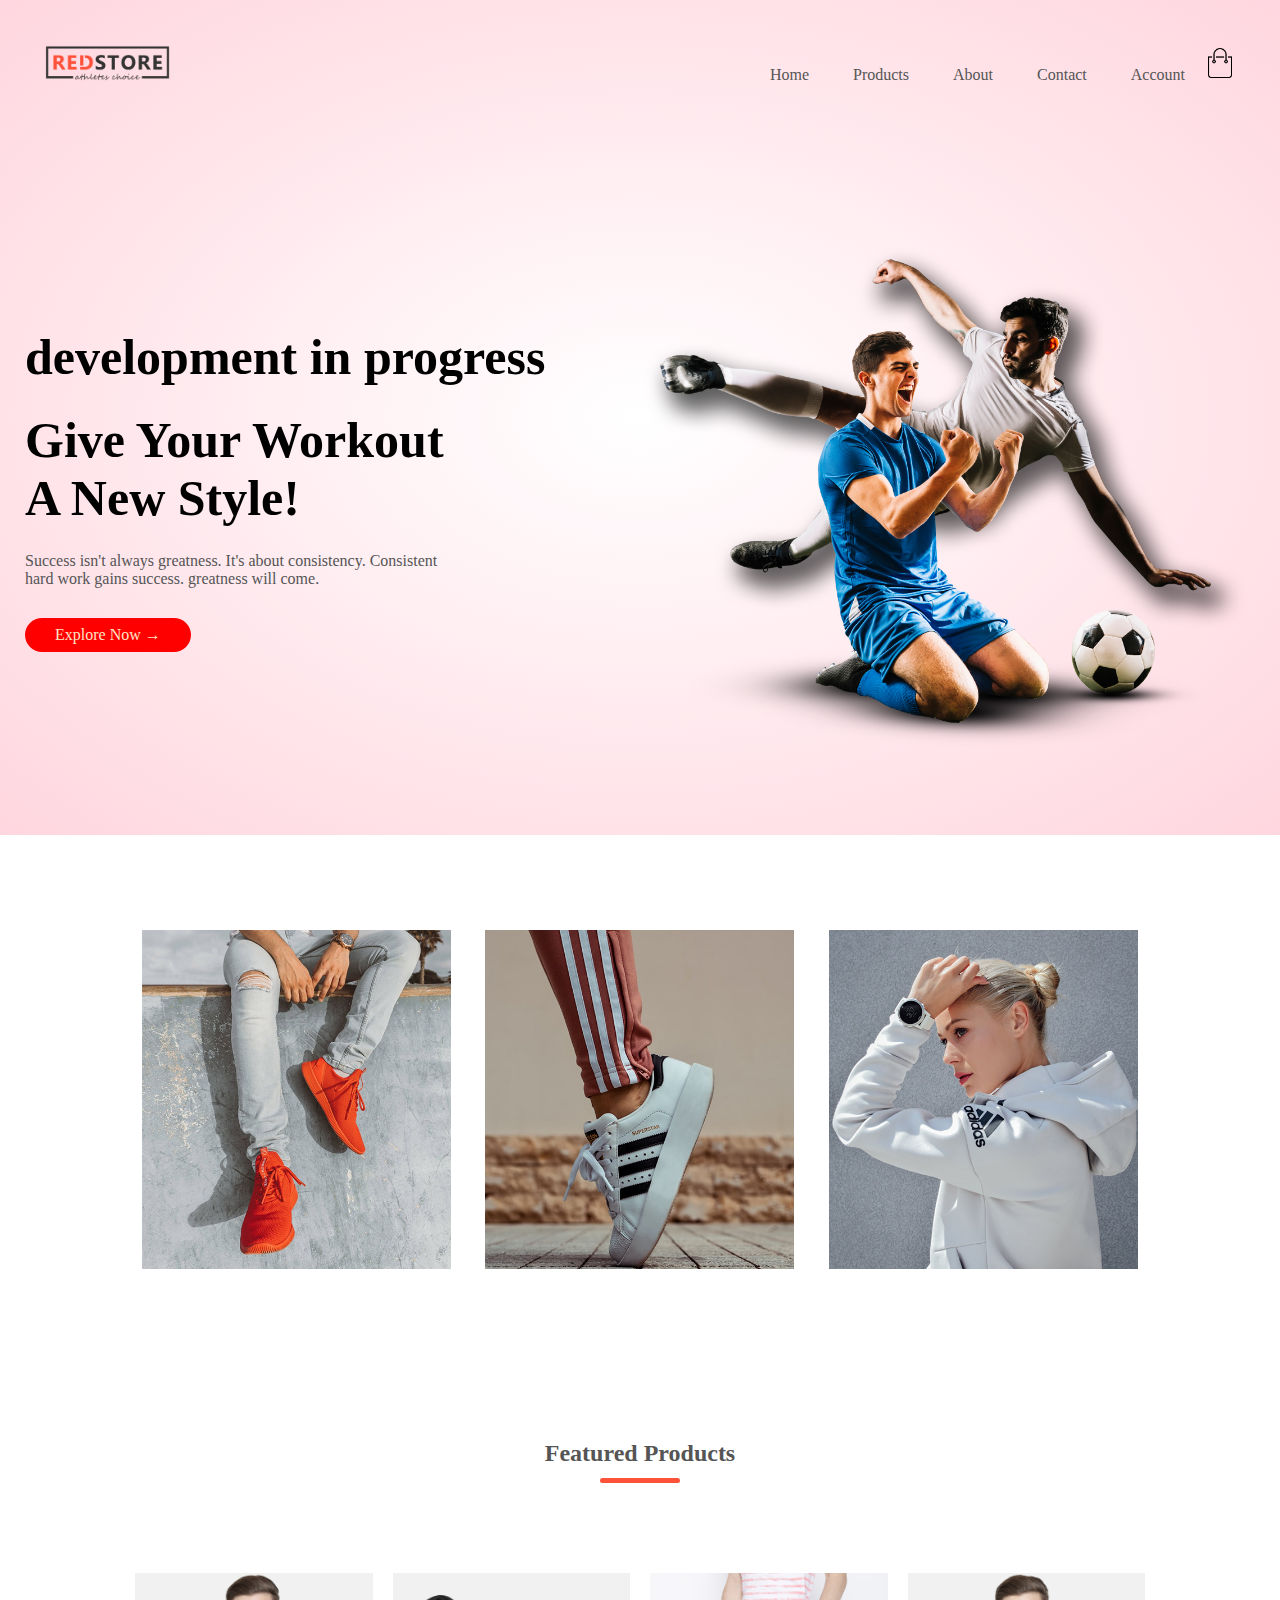
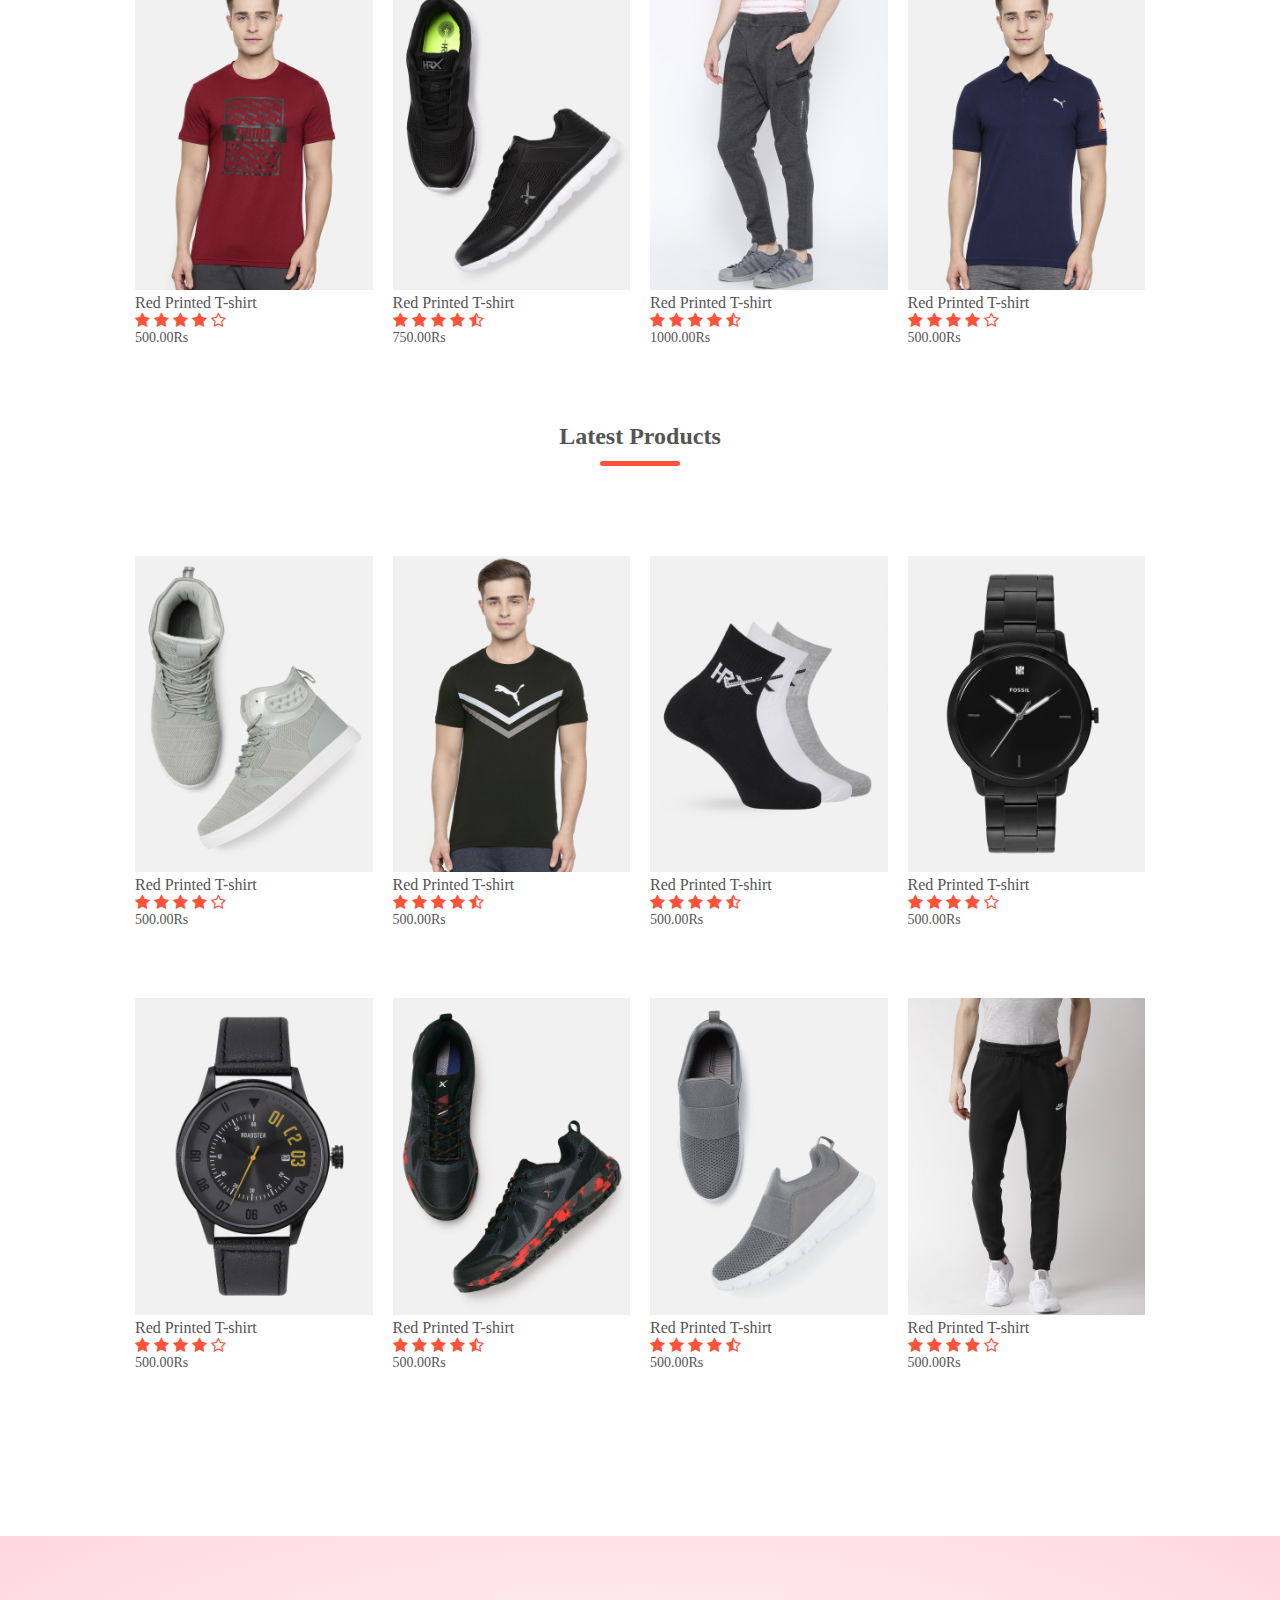
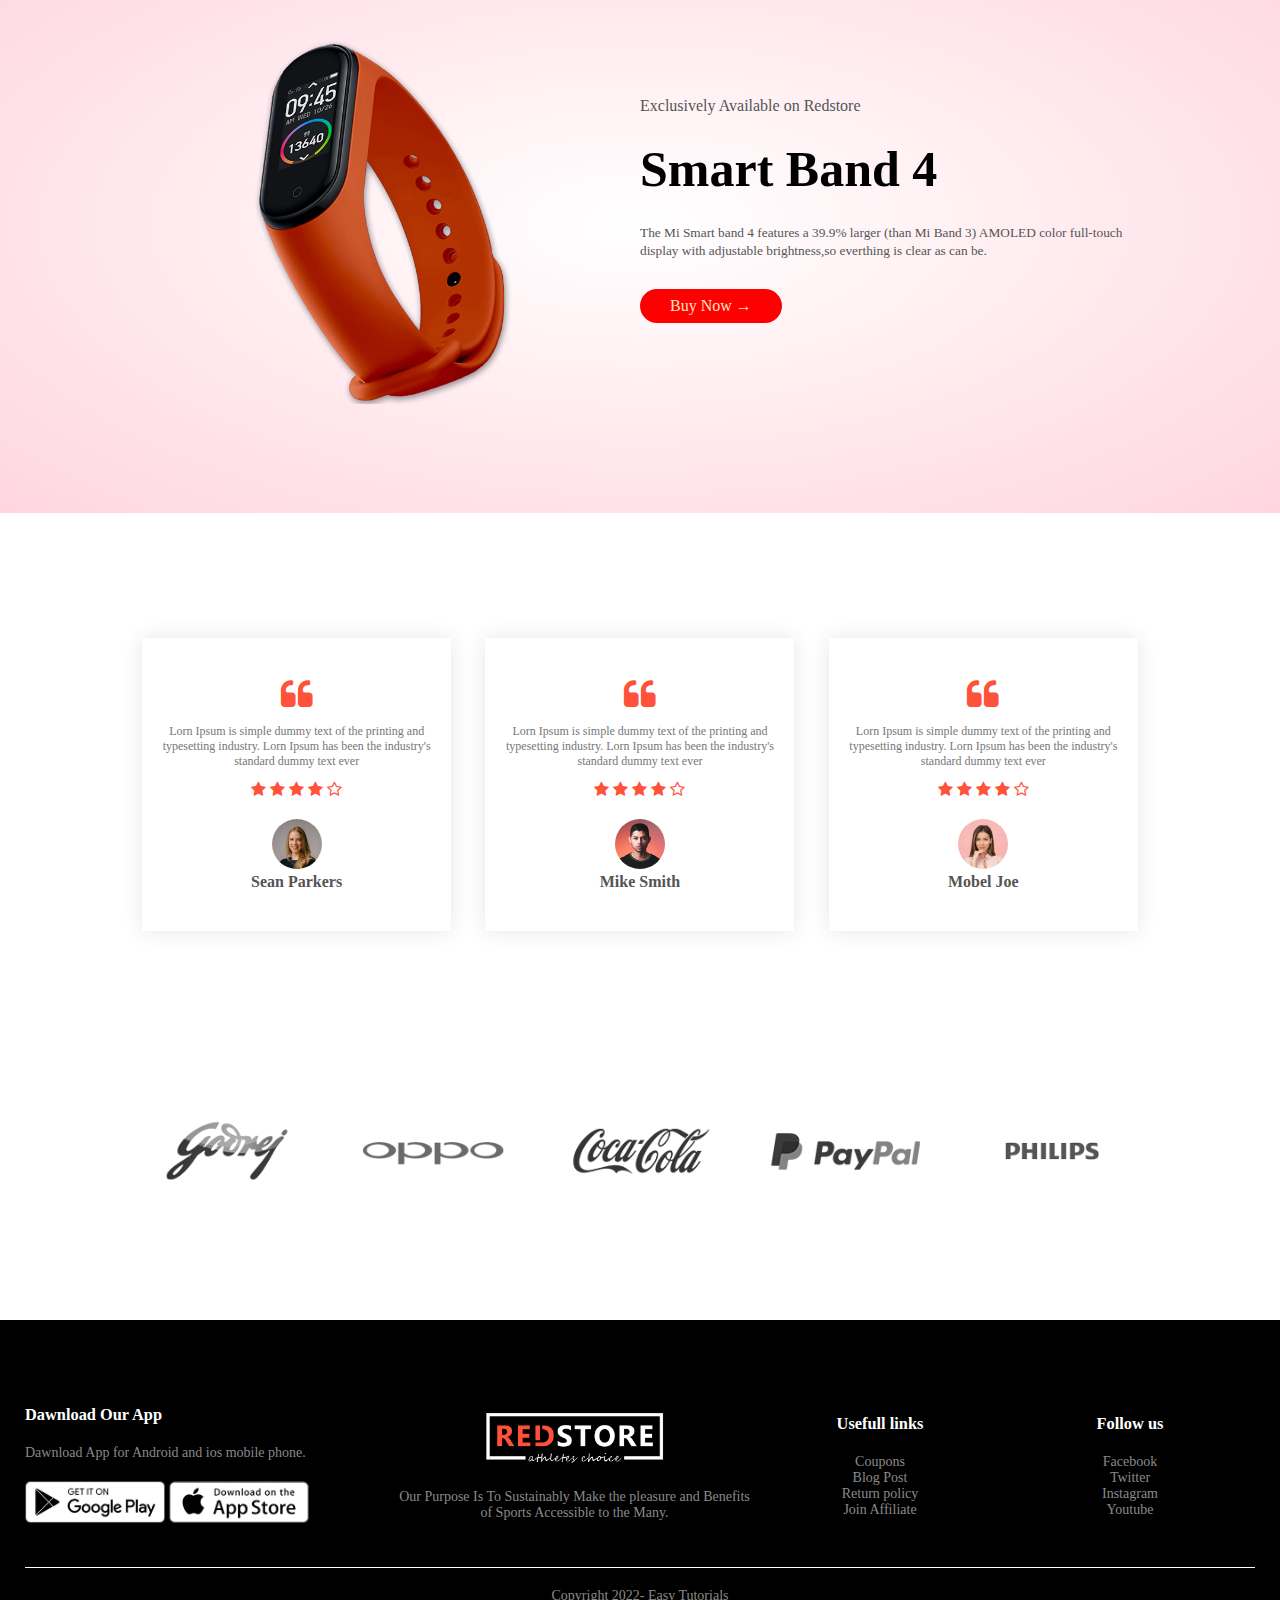
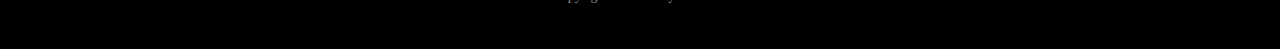
<file: index.html>
<!DOCTYPE html>
<html lang="en">

<head>
    <meta charset="UTF-8">
    <meta name="viewport" content="width=device-width, initial-scale=1.0">
    <title>RedStore | Ecommerce Website Design</title>
    <link rel="stylesheet" href="style.css">
    <link rel="stylesheet" href="https://stackpath.bootstrapcdn.com/font-awesome/4.7.0/css/font-awesome.min.css">

</head>

<body>
    <div class="header">

        <div class="container">
            <div class="navbar">
                <div class="logo">
                    <a href="index.html"><img src="RedStore_Img/images/logo.png" width="125px"></a>
                </div>
                <nav>
                    <ul id="MenuItems">
                        <li><a href="index.html">Home</a></li>
                        <li><a href="product.html">Products</a></li>
                        <li><a href="">About</a></li>
                        <li><a href="">Contact</a></li>
                        <li><a href="account.html">Account</a></li>
                    </ul>
                </nav>
                <a href="cart.html"><img src="RedStore_Img/images/cart.png" width="30px" height="30px"></a>
                <img src="RedStore_Img\images\menu.png" class="menu-icon" onclick="menutoggle()">
            </div>
            <div class="row">
                <div class="col-2">
                    <h1>development in progress</h1>
                    <h1>Give Your Workout <br> A New Style!</h1>
                    <p>Success isn't always greatness. It's about consistency. Consistent <br>hard work gains success.
                        greatness will come.</p>
                        <a href="" class="btn">Explore Now &#8594;</a>
                </div>
                <div class="col-2">
                    <img src="RedStore_Img\images\image1.png">

                </div>
            </div>
        </div>
    </div>
    <!-------------featured categaries------->
    <div class="categories">
        <div class="small-container">

            <div class="row">
                <div class="col-3">
                    <img src="RedStore_Img\images\category-1.jpg">
                </div>
                <div class="col-3">
                    <img src="RedStore_Img\images\category-2.jpg">
                </div>
                <div class="col-3">
                    <img src="RedStore_Img\images\category-3.jpg">
                </div>
            </div>
        </div>
    </div>
    <!-------------featured prodect---------->
    <div class="small-container">
        <h2 class="tittle">Featured Products</h2>
        <div class="row">
            <div class="col-4">
                <a href="productdeatails.html"><img src="RedStore_Img\images\product-1.jpg"></a>
                <a href="productdeatails.html"></a>
                <h4>Red Printed T-shirt</h4></a>
                <div class="rating">
                    <i class="fa fa-star"></i>
                    <i class="fa fa-star"></i>
                    <i class="fa fa-star"></i>
                    <i class="fa fa-star"></i>
                    <i class="fa fa-star-o"></i>

                </div>
                <p>500.00Rs</p>
            </div>
            <div class="col-4">
                <img src="RedStore_Img\images\product-2.jpg">
                <h4>Red Printed T-shirt</h4>
                <div class="rating">
                    <i class="fa fa-star"></i>
                    <i class="fa fa-star"></i>
                    <i class="fa fa-star"></i>
                    <i class="fa fa-star"></i>
                    <i class="fa fa-star-half-o"></i>

                </div>
                <p>750.00Rs</p>
            </div>
            <div class="col-4">
                <img src="RedStore_Img\images\product-3.jpg">
                <h4>Red Printed T-shirt</h4>
                <div class="rating">
                    <i class="fa fa-star"></i>
                    <i class="fa fa-star"></i>
                    <i class="fa fa-star"></i>
                    <i class="fa fa-star"></i>
                    <i class="fa fa-star-half-o"></i>

                </div>
                <p>1000.00Rs</p>
            </div>
            <div class="col-4">
                <img src="RedStore_Img\images\product-4.jpg">
                <h4>Red Printed T-shirt</h4>
                <div class="rating">
                    <i class="fa fa-star"></i>
                    <i class="fa fa-star"></i>
                    <i class="fa fa-star"></i>
                    <i class="fa fa-star"></i>
                    <i class="fa fa-star-o"></i>

                </div>
                <p>500.00Rs</p>
            </div>

        </div>
        <h2 class="tittle">Latest Products</h2>
        <div class="row">
            <div class="col-4">
                <img src="RedStore_Img\images\product-5.jpg">
                <h4>Red Printed T-shirt</h4>
                <div class="rating">
                    <i class="fa fa-star"></i>
                    <i class="fa fa-star"></i>
                    <i class="fa fa-star"></i>
                    <i class="fa fa-star"></i>
                    <i class="fa fa-star-o"></i>

                </div>
                <p>500.00Rs</p>
            </div>
            <div class="col-4">
                <img src="RedStore_Img\images\product-6.jpg">
                <h4>Red Printed T-shirt</h4>
                <div class="rating">
                    <i class="fa fa-star"></i>
                    <i class="fa fa-star"></i>
                    <i class="fa fa-star"></i>
                    <i class="fa fa-star"></i>
                    <i class="fa fa-star-half-o"></i>

                </div>
                <p>500.00Rs</p>
            </div>
            <div class="col-4">
                <img src="RedStore_Img\images\product-7.jpg">
                <h4>Red Printed T-shirt</h4>
                <div class="rating">
                    <i class="fa fa-star"></i>
                    <i class="fa fa-star"></i>
                    <i class="fa fa-star"></i>
                    <i class="fa fa-star"></i>
                    <i class="fa fa-star-half-o"></i>

                </div>
                <p>500.00Rs</p>
            </div>
            <div class="col-4">
                <img src="RedStore_Img\images\product-8.jpg">
                <h4>Red Printed T-shirt</h4>
                <div class="rating">
                    <i class="fa fa-star"></i>
                    <i class="fa fa-star"></i>
                    <i class="fa fa-star"></i>
                    <i class="fa fa-star"></i>
                    <i class="fa fa-star-o"></i>

                </div>
                <p>500.00Rs</p>
            </div>
        </div>
        <div class="row">
            <div class="col-4">
                <img src="RedStore_Img\images\product-9.jpg">
                <h4>Red Printed T-shirt</h4>
                <div class="rating">
                    <i class="fa fa-star"></i>
                    <i class="fa fa-star"></i>
                    <i class="fa fa-star"></i>
                    <i class="fa fa-star"></i>
                    <i class="fa fa-star-o"></i>

                </div>
                <p>500.00Rs</p>
            </div>
            <div class="col-4">
                <img src="RedStore_Img\images\product-10.jpg">
                <h4>Red Printed T-shirt</h4>
                <div class="rating">
                    <i class="fa fa-star"></i>
                    <i class="fa fa-star"></i>
                    <i class="fa fa-star"></i>
                    <i class="fa fa-star"></i>
                    <i class="fa fa-star-half-o"></i>

                </div>
                <p>500.00Rs</p>
            </div>
            <div class="col-4">
                <img src="RedStore_Img\images\product-11.jpg">
                <h4>Red Printed T-shirt</h4>
                <div class="rating">
                    <i class="fa fa-star"></i>
                    <i class="fa fa-star"></i>
                    <i class="fa fa-star"></i>
                    <i class="fa fa-star"></i>
                    <i class="fa fa-star-half-o"></i>

                </div>
                <p>500.00Rs</p>
            </div>
            <div class="col-4">
                <img src="RedStore_Img\images\product-12.jpg">
                <h4>Red Printed T-shirt</h4>
                <div class="rating">
                    <i class="fa fa-star"></i>
                    <i class="fa fa-star"></i>
                    <i class="fa fa-star"></i>
                    <i class="fa fa-star"></i>
                    <i class="fa fa-star-o"></i>

                </div>
                <p>500.00Rs</p>
            </div>
        </div>
    </div>
    <!----------offer------->
    <div class="offer">
        <div class="small-container">
            <div class="row">
                <div class="col-2">
                    <img src="RedStore_Img\images\exclusive.png" class="offer-img">
                </div>
                <div class="col-2">
                    <p>Exclusively Available on Redstore</p>
                    <h1>Smart Band 4</h1>
                    <small>The Mi Smart band 4 features a 39.9% larger (than Mi Band 3) AMOLED color full-touch display
                        with adjustable brightness,so everthing is clear as can be. </small>
                    <br><a href="" class="btn">Buy Now &#8594;</a>
                </div>
            </div>
        </div>
    </div>
    <!------------testimonial--------->
    <div class="testimonial">
        <div class="small-container">
            <div class="row">
                <div class="col-3">
                    <i class="fa fa-quote-left"></i>
                    <p>Lorn Ipsum is simple dummy text of the printing and typesetting industry. Lorn Ipsum has been the
                        industry's standard dummy text ever</p>
                    <div class="rating">
                        <i class="fa fa-star"></i>
                        <i class="fa fa-star"></i>
                        <i class="fa fa-star"></i>
                        <i class="fa fa-star"></i>
                        <i class="fa fa-star-o"></i>
                    </div>
                    <img src="RedStore_Img\images\user-1.png">
                    <h3>Sean Parkers</h3>
                </div>
                <div class="col-3">
                    <i class="fa fa-quote-left"></i>
                    <p>Lorn Ipsum is simple dummy text of the printing and typesetting industry. Lorn Ipsum has been the
                        industry's standard dummy text ever</p>
                    <div class="rating">
                        <i class="fa fa-star"></i>
                        <i class="fa fa-star"></i>
                        <i class="fa fa-star"></i>
                        <i class="fa fa-star"></i>
                        <i class="fa fa-star-o"></i>
                    </div>
                    <img src="RedStore_Img\images\user-2.png">
                    <h3>Mike Smith</h3>
                </div>
                <div class="col-3">
                    <i class="fa fa-quote-left"></i>
                    <p>Lorn Ipsum is simple dummy text of the printing and typesetting industry. Lorn Ipsum has been the
                        industry's standard dummy text ever</p>
                    <div class="rating">
                        <i class="fa fa-star"></i>
                        <i class="fa fa-star"></i>
                        <i class="fa fa-star"></i>
                        <i class="fa fa-star"></i>
                        <i class="fa fa-star-o"></i>
                    </div>
                    <img src="RedStore_Img\images\user-3.png">
                    <h3>Mobel Joe</h3>
                </div>
            </div>
        </div>
    </div>
    <!--------brands---------->
    <div class="brands">
        <div class="small-container">
            <div class="row">
                <div class="col-5">
                    <img src="RedStore_Img\images\logo-godrej.png">
                </div>
                <div class="col-5">
                    <img src="RedStore_Img\images\logo-oppo.png">
                </div>
                <div class="col-5">
                    <img src="RedStore_Img\images\logo-coca-cola.png">
                </div>
                <div class="col-5">
                    <img src="RedStore_Img\images\logo-paypal.png">
                </div>
                <div class="col-5">
                    <img src="RedStore_Img\images\logo-philips.png">
                </div>
            </div>
        </div>
    </div>
    <!-------------footer---------->
    <div class="footer">
        <div class="container">
            <div class="row">
                <div class="footer-col-1">
                    <h3>Dawnload Our App</h3>
                    <p>Dawnload App for Android and ios mobile phone.</p>
                    <div class="app-logo">
                        <img src="RedStore_Img\images\play-store.png">
                        <img src="RedStore_Img\images\app-store.png">
                    </div>
                </div>
                <div class="footer-col-2">
                    <img src="RedStore_Img\images\logo-white.png">
                    <p>Our Purpose Is To Sustainably Make the pleasure and Benefits of Sports Accessible to the Many.
                    </p>
                </div>
                <div class="footer-col-3">
                    <h3>Usefull links</h3>
                    <ul>
                        <li>Coupons</li>
                        <li>Blog Post</li>
                        <li>Return policy</li>
                        <li>Join Affiliate</li>
                    </ul>
                </div>
                <div class="footer-col-4">
                    <h3>Follow us</h3>
                    <ul>
                        <li>Facebook</li>
                        <li>Twitter</li>
                        <li>Instagram</li>
                        <li>Youtube</li>
                    </ul>
                </div>
            </div>
            <hr>
            <p class="copyright">Copyright 2022- Easy Tutorials</p>
        </div>
    </div>
    <!------------js for toggle menu------->
    <script>
        var MenuItems = document.getElementById("MenuItems");

        MenuItems.style.maxHeight = "0px";

        function menutoggle() {
            if (MenuItems.style.maxHeight == "0px") {
                MenuItems.style.maxHeight = "200px";
            }
            else {
                MenuItems.style.maxHeight = "0px";
            }
        }




    </script>

</body>

</html>
</file>
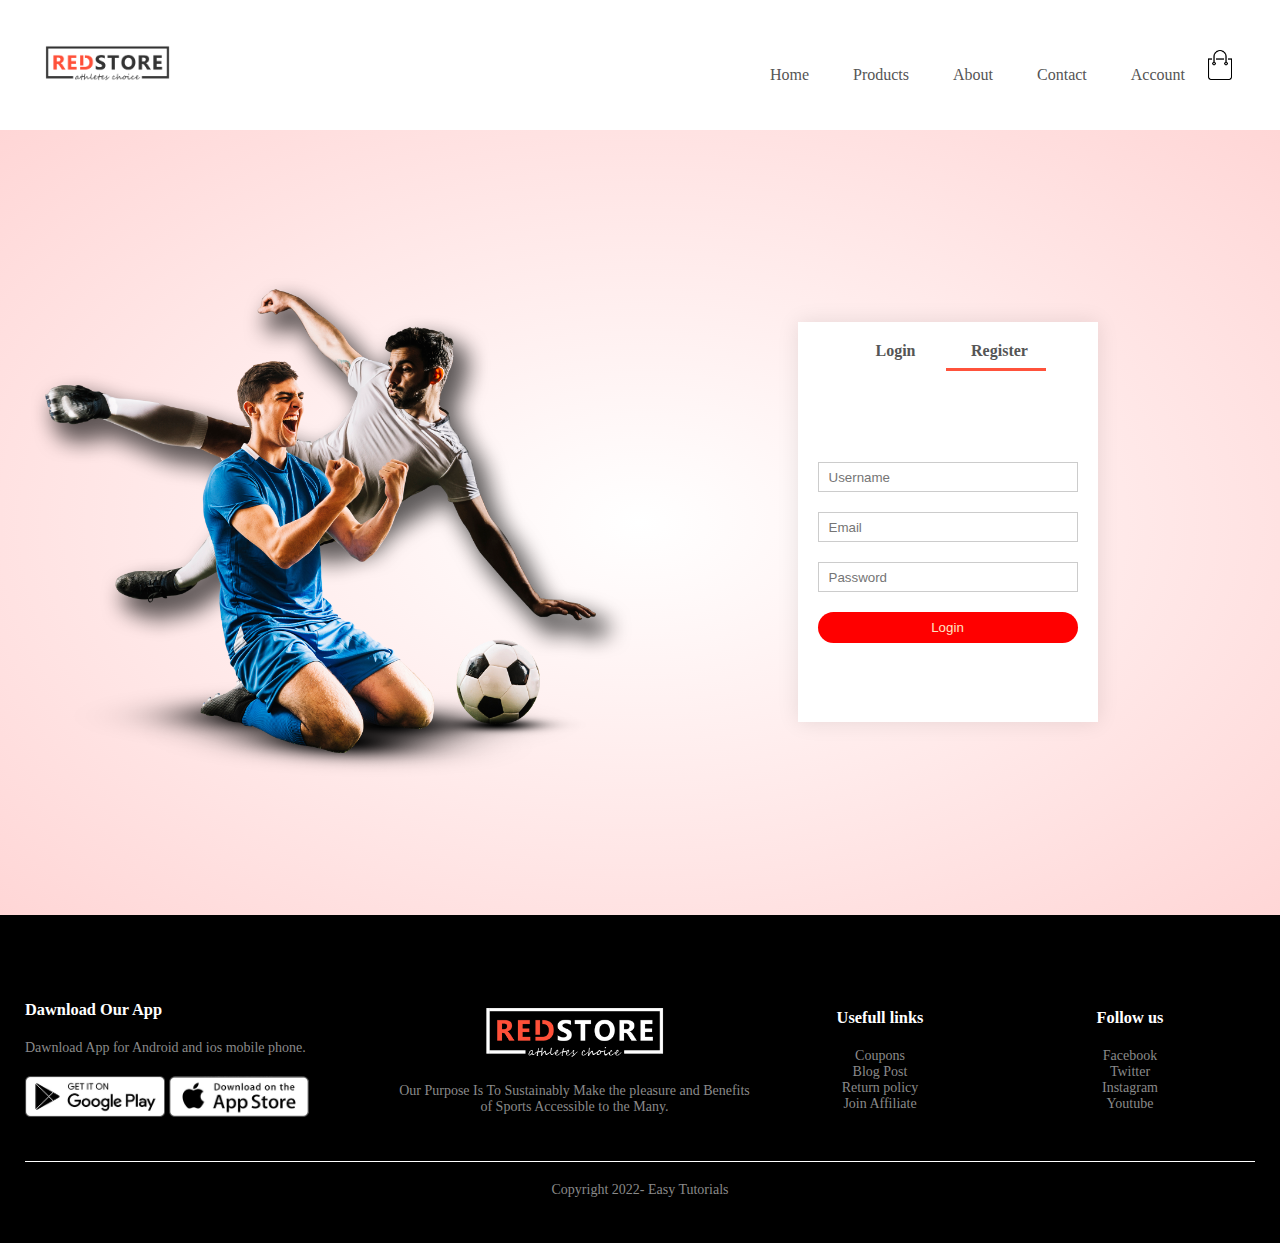
<file: account.html>
<!DOCTYPE html>
<html lang="en">
<head>
    <meta charset="UTF-8">
    <meta name="viewport" content="width=device-width, initial-scale=1.0">
    <title>All Products-RedStore</title>
    <link rel="stylesheet" href="style.css">
    <link rel="stylesheet" href="https://stackpath.bootstrapcdn.com/font-awesome/4.7.0/css/font-awesome.min.css">
    
</head>
<body>
<div class="container">
    <div class="navbar">
        <div class="logo">
            <img src="RedStore_Img\images\logo.png" width="125px">
        </div>
        <nav>
            <ul id="MenuItems">
                <li><a href="index.html">Home</a></li>
                <li><a href="product.html">Products</a></li>
                <li><a href="">About</a></li>
                <li><a href="">Contact</a></li>
                <li><a href="account.html">Account</a></li>
            </ul>
        </nav>
        <img src="RedStore_Img\images\cart.png" width="30px" height="30px">
        <img src="RedStore_Img\images\menu.png" class="menu-icon" onclick="menutoggle()">
    </div>
</div>
<!----------------------account page-------->
<div class="account-page">
    <div class="container">
        <div class="row">
            <div class="col-2">
                <img src="RedStore_Img\images\image1.png" width="100%">
            </div>
            <div class="col-2">
                <div class="form-container">
                    <div class="form-btn">
                        <span onclick="login()">Login</span>
                        <span onclick="register()">Register</span>
                        <hr id="Indicator">
                    </div>

                    <form id="LoginForm">
                        <input type="text" placeholder="Username">
                        <input type="password" placeholder="Password">
                        <button type="submit" class="btn">Login</button>
                        <a href="">Forgot password</a>
                    </form>

                    <form id="RegForm">
                        <input type="text" placeholder="Username">
                        <input type="email" placeholder="Email">
                        <input type="password" placeholder="Password">
                        <button type="submit" class="btn">Login</button>
                    </form>

                </div>
            </div>
        </div>
    </div>
</div>


<!-------------footer---------->
    <div class="footer">
        <div class="container">
            <div class="row">
                <div class="footer-col-1">
                    <h3>Dawnload Our App</h3>
                    <p>Dawnload App for Android and ios mobile phone.</p>
                    <div class="app-logo">
                        <img src="RedStore_Img\images\play-store.png">
                        <img src="RedStore_Img\images\app-store.png">
                    </div>
                </div>
                 <div class="footer-col-2">
                    <img src="RedStore_Img\images\logo-white.png">
                     <p>Our Purpose Is To Sustainably Make the pleasure and Benefits of Sports Accessible to the Many.</p>
                 </div>
                 <div class="footer-col-3">
                    <h3>Usefull links</h3>
                    <ul>
                        <li>Coupons</li>
                        <li>Blog Post</li>
                        <li>Return policy</li>
                        <li>Join Affiliate</li>
                    </ul>
                 </div>
                 <div class="footer-col-4">
                        <h3>Follow us</h3>
                        <ul>
                            <li>Facebook</li>
                            <li>Twitter</li>
                            <li>Instagram</li>
                            <li>Youtube</li>
                        </ul>
                 </div>
            </div>
            <hr>
            <p class="copyright">Copyright 2022- Easy Tutorials</p>
        </div>
    </div>
<!------------js for toggle menu------->
    <script>
        var MenuItems = document.getElementById("MenuItems");

        MenuItems.style.maxHeight="0px";

        function menutoggle(){
            if(MenuItems.style.maxHeight=="0px")
            {
                MenuItems.style.maxHeight="200px";
            }
            else
            {
                MenuItems.style.maxHeight="0px";
            }
        }
    </script>
<!----------js for toggle form----->
<script>
    var LoginForm = document.getElementById("LoginForm");
    var RegForm = document.getElementById("RegForm");
    var Indicator = document.getElementById("Indicator");

    function register(){
        RegForm.style.transform = "translateX(0px)";
        LoginForm.style.transform = "translateX(0px)";
        Indicator.style.transform = "translateX(100px)";
    }
    function login(){
        RegForm.style.transform = "translateX(300px)";
        LoginForm.style.transform = "translateX(300px)";
        Indicator.style.transform = "translateX(0px)";

    }



</script>









</body>
</html>
</file>
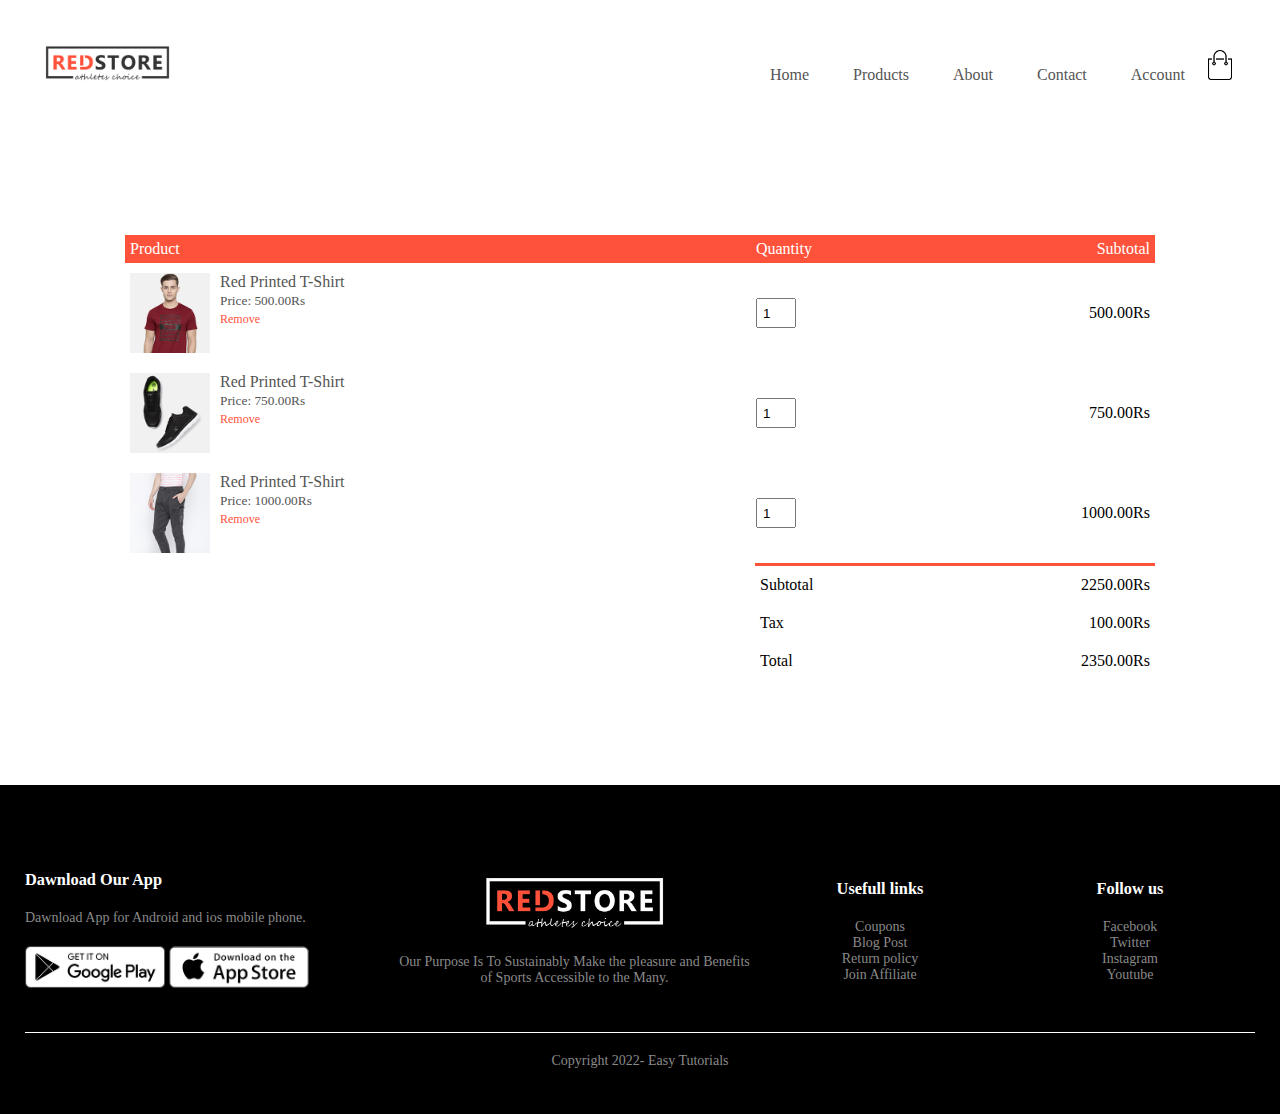
<file: cart.html>
<!DOCTYPE html>
<html lang="en">
<head>
    <meta charset="UTF-8">
    <meta name="viewport" content="width=device-width, initial-scale=1.0">
    <title>All Products-RedStore</title>
    <link rel="stylesheet" href="style.css">
    <link rel="stylesheet" href="https://stackpath.bootstrapcdn.com/font-awesome/4.7.0/css/font-awesome.min.css">
    
</head>
<body>
<div class="container">
    <div class="navbar">
        <div class="logo">
            <img src="RedStore_Img\images\logo.png" width="125px">
        </div>
        <nav>
            <ul id="MenuItems">
                <li><a href="index.html">Home</a></li>
                <li><a href="product.html">Products</a></li>
                <li><a href="">About</a></li>
                <li><a href="">Contact</a></li>
                <li><a href="account.html">Account</a></li>
            </ul>
        </nav>
        <img src="RedStore_Img\images\cart.png" width="30px" height="30px">
        <img src="RedStore_Img\images\menu.png" class="menu-icon" onclick="menutoggle()">
    </div>
</div>
<!-------------cart items details-->
<div class="small-container cart-page">
    <table>
        <tr>
            <th>Product</th>
            <th>Quantity</th>
            <th>Subtotal</th>
        </tr>
        <tr>
            <td>
                <div class="cart-info">
                    <img src="RedStore_Img\images\buy-1.jpg">
                    <div>
                        <p>Red Printed T-Shirt</p>
                        <small>Price: 500.00Rs</small>
                        <br>
                        <a href="">Remove</a>
                    </div>
                </div>
            </td>
            <td><input type="number" value="1"></td>
            <td>500.00Rs</td>
        </tr>
        <tr>
            <td>
                <div class="cart-info">
                    <img src="RedStore_Img\images\buy-2.jpg">
                    <div>
                        <p>Red Printed T-Shirt</p>
                        <small>Price: 750.00Rs</small>
                        <br>
                        <a href="">Remove</a>
                    </div>
                </div>
            </td>
            <td><input type="number" value="1"></td>
            <td>750.00Rs</td>
        </tr>
        <tr>
            <td>
                <div class="cart-info">
                    <img src="RedStore_Img\images\buy-3.jpg">
                    <div>
                        <p>Red Printed T-Shirt</p>
                        <small>Price: 1000.00Rs</small>
                        <br>
                        <a href="">Remove</a>
                    </div>
                </div>
            </td>
            <td><input type="number" value="1"></td>
            <td>1000.00Rs</td>
        </tr>
    </table>

    <div class="total-price">
        <table>
            <tr>
                <td>Subtotal</td>
                <td>2250.00Rs</td>
            </tr>
            <tr>
                <td>Tax</td>
                <td>100.00Rs</td>
            </tr>
            <tr>
                <td>Total</td>
                <td>2350.00Rs</td>
            </tr>


        </table>
    </div>

</div>
<!-------------footer---------->
    <div class="footer">
        <div class="container">
            <div class="row">
                <div class="footer-col-1">
                    <h3>Dawnload Our App</h3>
                    <p>Dawnload App for Android and ios mobile phone.</p>
                    <div class="app-logo">
                        <img src="RedStore_Img\images\play-store.png">
                        <img src="RedStore_Img\images\app-store.png">
                    </div>
                </div>
                 <div class="footer-col-2">
                    <img src="RedStore_Img\images\logo-white.png">
                     <p>Our Purpose Is To Sustainably Make the pleasure and Benefits of Sports Accessible to the Many.</p>
                 </div>
                 <div class="footer-col-3">
                    <h3>Usefull links</h3>
                    <ul>
                        <li>Coupons</li>
                        <li>Blog Post</li>
                        <li>Return policy</li>
                        <li>Join Affiliate</li>
                    </ul>
                 </div>
                 <div class="footer-col-4">
                        <h3>Follow us</h3>
                        <ul>
                            <li>Facebook</li>
                            <li>Twitter</li>
                            <li>Instagram</li>
                            <li>Youtube</li>
                        </ul>
                 </div>
            </div>
            <hr>
            <p class="copyright">Copyright 2022- Easy Tutorials</p>
        </div>
    </div>
<!------------js for toggle menu------->
    <script>
        var MenuItems = document.getElementById("MenuItems");

        MenuItems.style.maxHeight="0px";

        function menutoggle(){
            if(MenuItems.style.maxHeight=="0px")
            {
                MenuItems.style.maxHeight="200px";
            }
            else
            {
                MenuItems.style.maxHeight="0px";
            }
        }
    </script>
</body>
</html>
</file>
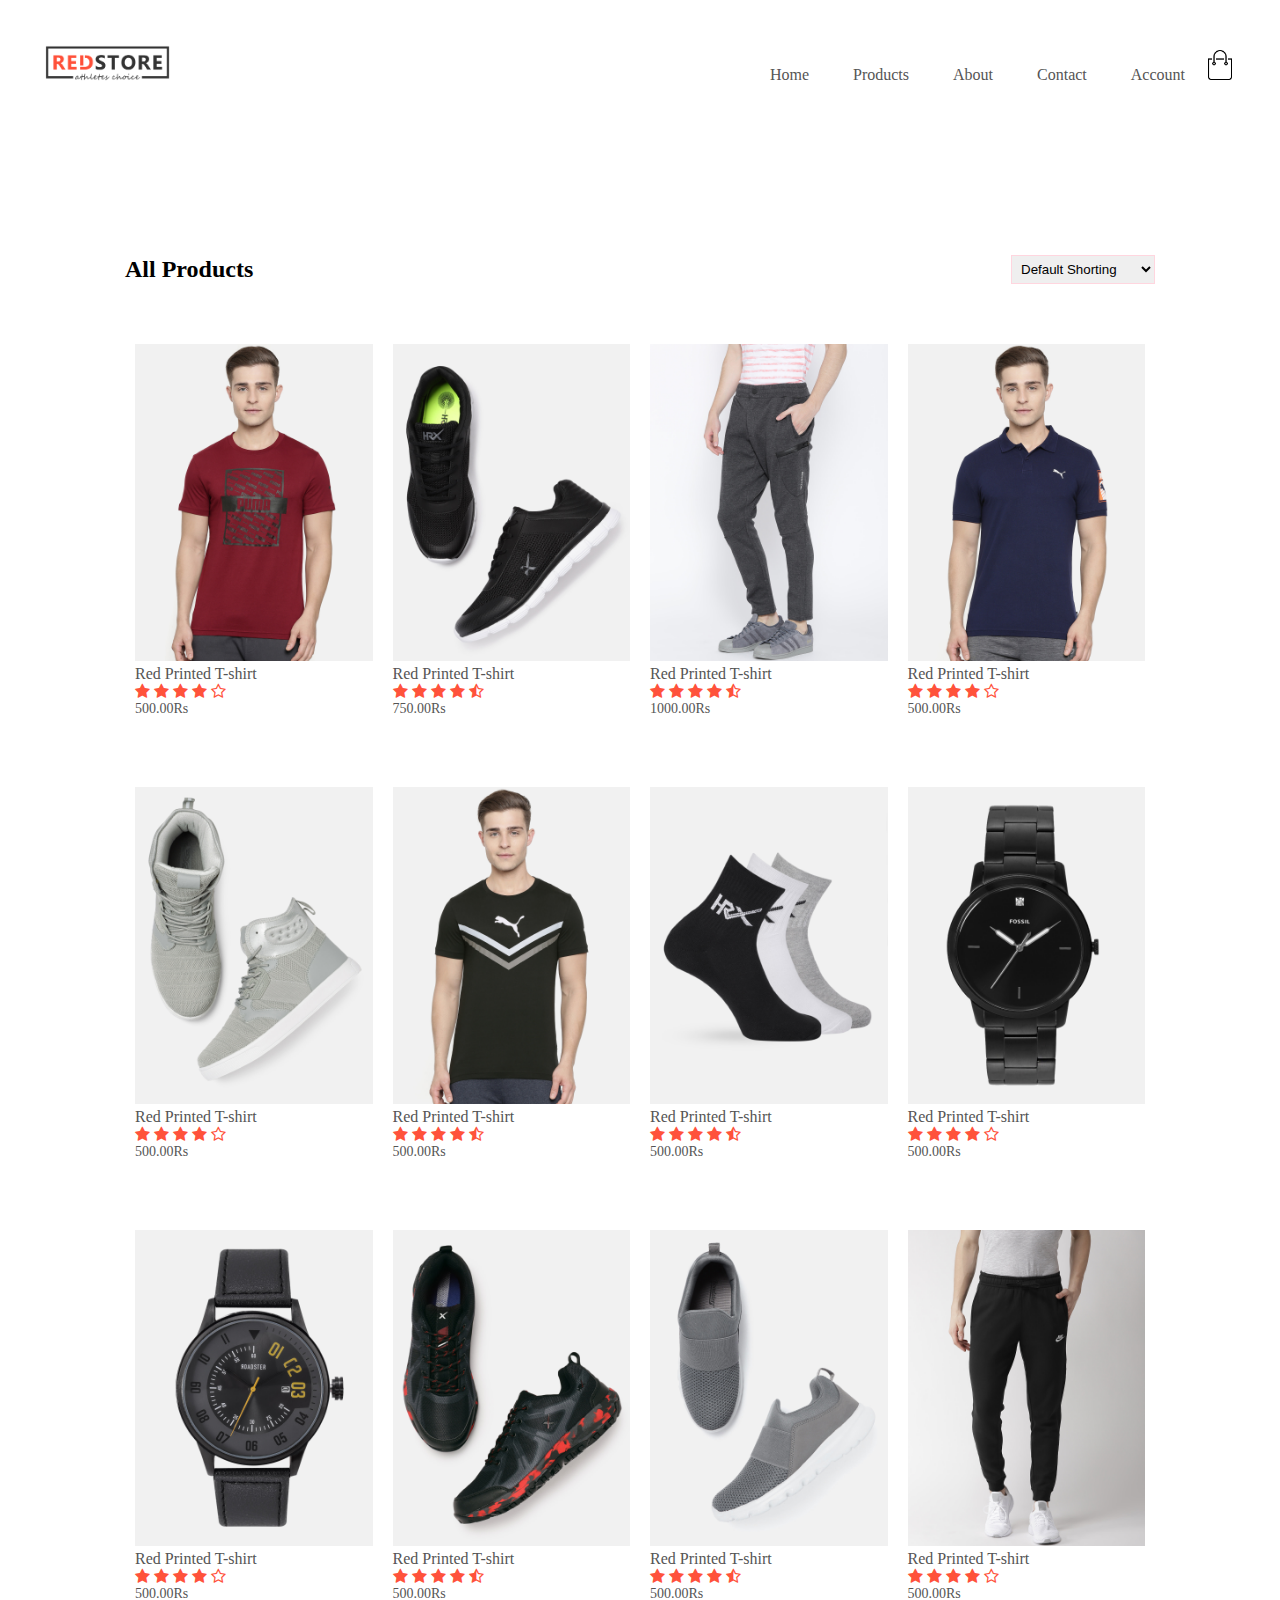
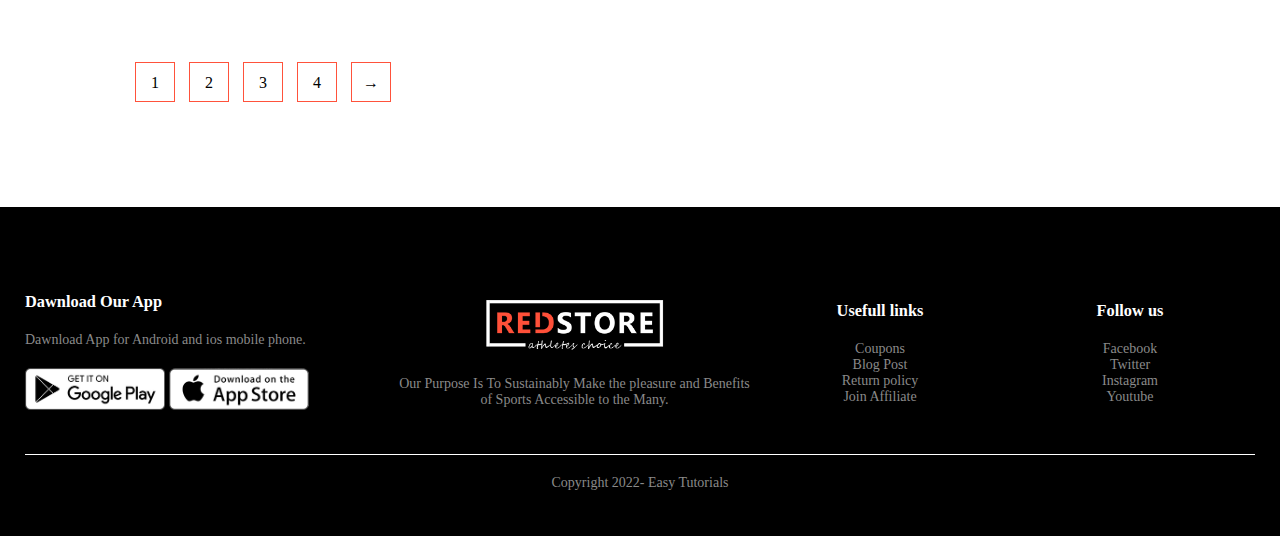
<file: product.html>
<!DOCTYPE html>
<html lang="en">
<head>
    <meta charset="UTF-8">
    <meta name="viewport" content="width=device-width, initial-scale=1.0">
    <title>All Products-RedStore</title>
    <link rel="stylesheet" href="style.css">
    <link rel="stylesheet" href="https://stackpath.bootstrapcdn.com/font-awesome/4.7.0/css/font-awesome.min.css">
    
</head>
<body>
<div class="container">
    <div class="navbar">
        <div class="logo">
            <img src="RedStore_Img\images\logo.png" width="125px">
        </div>
        <nav>
            <ul id="MenuItems">
                <li><a href="index.html">Home</a></li>
                <li><a href="product.html">Products</a></li>
                <li><a href="">About</a></li>
                <li><a href="">Contact</a></li>
                <li><a href="account.html">Account</a></li>
            </ul>
        </nav>
        <img src="RedStore_Img\images\cart.png" width="30px" height="30px">
        <img src="RedStore_Img\images\menu.png" class="menu-icon" onclick="menutoggle()">
    </div>
</div>
<div class="small-container">

    <div class="row row-2">
        <h2>All Products</h2>
        <select>
            <option>Default Shorting</option>
            <option>Short by price</option>
            <option>Short by popularity</option>
            <option>Short by rating</option>
            <option>Short by sale</option>
        </select>
    </div>


  <div class="row">
        <div class="col-4">
            <a href="productdeatails.html"><img src="RedStore_Img\images\product-1.jpg"></a>
            <h4>Red Printed T-shirt</h4>
            <div class="rating">
                <i class="fa fa-star"></i>
                <i class="fa fa-star"></i>
                <i class="fa fa-star"></i>
                <i class="fa fa-star"></i>
                <i class="fa fa-star-o"></i>
                
            </div>
            <p>500.00Rs</p>
        </div>
        <div class="col-4">
            <img src="RedStore_Img\images\product-2.jpg">
            <h4>Red Printed T-shirt</h4>
            <div class="rating">
                <i class="fa fa-star"></i>
                <i class="fa fa-star"></i>
                <i class="fa fa-star"></i>
                <i class="fa fa-star"></i>
                <i class="fa fa-star-half-o"></i>
                
            </div>
            <p>750.00Rs</p>
        </div>
        <div class="col-4">
            <img src="RedStore_Img\images\product-3.jpg">
            <h4>Red Printed T-shirt</h4>
            <div class="rating">
                <i class="fa fa-star"></i>
                <i class="fa fa-star"></i>
                <i class="fa fa-star"></i>
                <i class="fa fa-star"></i>
                <i class="fa fa-star-half-o"></i>
                
            </div>
            <p>1000.00Rs</p>
        </div>
        <div class="col-4">
            <img src="RedStore_Img\images\product-4.jpg">
            <h4>Red Printed T-shirt</h4>
            <div class="rating">
                <i class="fa fa-star"></i>
                <i class="fa fa-star"></i>
                <i class="fa fa-star"></i>
                <i class="fa fa-star"></i>
                <i class="fa fa-star-o"></i>
                
            </div>
            <p>500.00Rs</p>
        </div>
   </div>
<div class="row">
    <div class="col-4">
        <img src="RedStore_Img\images\product-5.jpg">
        <h4>Red Printed T-shirt</h4>
        <div class="rating">
            <i class="fa fa-star"></i>
            <i class="fa fa-star"></i>
            <i class="fa fa-star"></i>
            <i class="fa fa-star"></i>
            <i class="fa fa-star-o"></i>
            
        </div>
        <p>500.00Rs</p>
    </div>
    <div class="col-4">
        <img src="RedStore_Img\images\product-6.jpg">
        <h4>Red Printed T-shirt</h4>
        <div class="rating">
            <i class="fa fa-star"></i>
            <i class="fa fa-star"></i>
            <i class="fa fa-star"></i>
            <i class="fa fa-star"></i>
            <i class="fa fa-star-half-o"></i>
            
        </div>
        <p>500.00Rs</p>
    </div>
    <div class="col-4">
        <img src="RedStore_Img\images\product-7.jpg">
        <h4>Red Printed T-shirt</h4>
        <div class="rating">
            <i class="fa fa-star"></i>
            <i class="fa fa-star"></i>
            <i class="fa fa-star"></i>
            <i class="fa fa-star"></i>
            <i class="fa fa-star-half-o"></i>
            
        </div>
        <p>500.00Rs</p>
    </div>
    <div class="col-4">
        <img src="RedStore_Img\images\product-8.jpg">
        <h4>Red Printed T-shirt</h4>
        <div class="rating">
            <i class="fa fa-star"></i>
            <i class="fa fa-star"></i>
            <i class="fa fa-star"></i>
            <i class="fa fa-star"></i>
            <i class="fa fa-star-o"></i>
            
        </div>
        <p>500.00Rs</p>
    </div>
</div>
<div class="row">
    <div class="col-4">
        <img src="RedStore_Img\images\product-9.jpg">
        <h4>Red Printed T-shirt</h4>
        <div class="rating">
            <i class="fa fa-star"></i>
            <i class="fa fa-star"></i>
            <i class="fa fa-star"></i>
            <i class="fa fa-star"></i>
            <i class="fa fa-star-o"></i>
            
        </div>
        <p>500.00Rs</p>
    </div>
    <div class="col-4">
        <img src="RedStore_Img\images\product-10.jpg">
        <h4>Red Printed T-shirt</h4>
        <div class="rating">
            <i class="fa fa-star"></i>
            <i class="fa fa-star"></i>
            <i class="fa fa-star"></i>
            <i class="fa fa-star"></i>
            <i class="fa fa-star-half-o"></i>
            
        </div>
        <p>500.00Rs</p>
    </div>
    <div class="col-4">
        <img src="RedStore_Img\images\product-11.jpg">
        <h4>Red Printed T-shirt</h4>
        <div class="rating">
            <i class="fa fa-star"></i>
            <i class="fa fa-star"></i>
            <i class="fa fa-star"></i>
            <i class="fa fa-star"></i>
            <i class="fa fa-star-half-o"></i>
            
        </div>
        <p>500.00Rs</p>
    </div>
    <div class="col-4">
        <img src="RedStore_Img\images\product-12.jpg">
        <h4>Red Printed T-shirt</h4>
        <div class="rating">
            <i class="fa fa-star"></i>
            <i class="fa fa-star"></i>
            <i class="fa fa-star"></i>
            <i class="fa fa-star"></i>
            <i class="fa fa-star-o"></i>
            
        </div>
        <p>500.00Rs</p>
    </div>
</div>
    <div class="page-btn">
        <span>1</span>
        <span>2</span>
        <span>3</span>
        <span>4</span>
        <span>&#8594;</span>
    </div>
</div>
<!-------------footer---------->
    <div class="footer">
        <div class="container">
            <div class="row">
                <div class="footer-col-1">
                    <h3>Dawnload Our App</h3>
                    <p>Dawnload App for Android and ios mobile phone.</p>
                    <div class="app-logo">
                        <img src="RedStore_Img\images\play-store.png">
                        <img src="RedStore_Img\images\app-store.png">
                    </div>
                </div>
                 <div class="footer-col-2">
                    <img src="RedStore_Img\images\logo-white.png">
                     <p>Our Purpose Is To Sustainably Make the pleasure and Benefits of Sports Accessible to the Many.</p>
                 </div>
                 <div class="footer-col-3">
                    <h3>Usefull links</h3>
                    <ul>
                        <li>Coupons</li>
                        <li>Blog Post</li>
                        <li>Return policy</li>
                        <li>Join Affiliate</li>
                    </ul>
                 </div>
                 <div class="footer-col-4">
                        <h3>Follow us</h3>
                        <ul>
                            <li>Facebook</li>
                            <li>Twitter</li>
                            <li>Instagram</li>
                            <li>Youtube</li>
                        </ul>
                 </div>
            </div>
            <hr>
            <p class="copyright">Copyright 2022- Easy Tutorials</p>
        </div>
    </div>
<!------------js for toggle menu------->
    <script>
        var MenuItems = document.getElementById("MenuItems");

        MenuItems.style.maxHeight="0px";

        function menutoggle(){
            if(MenuItems.style.maxHeight=="0px")
            {
                MenuItems.style.maxHeight="200px";
            }
            else
            {
                MenuItems.style.maxHeight="0px";
            }
        }


        

    </script>

</body>
</html>
</file>
<file: style.css>
*{
    margin: 0;
    padding: 0;
    box-sizing: border-box;
}
.navbar{
    display: flex;
    align-items:center;
    padding: 20px;
}
nav{
    flex: 1;
    text-align: right;
}
nav ul{
    display: inline-block;
    list-style: none;
}
nav ul li{
    display: inline-block;
    margin: 20px;
}
a{
    text-decoration: none;
    color: #555;

    
}
p{
    color: #555;
}
.container{
    max-width: 1300px;
    margin: auto;
    padding: 25px;;
    padding-right: 25px;  

}
.row{
    display: flex;
    align-items: center;
    flex-wrap: wrap;
    justify-content: space-around;


    
}
.col-2{
    flex-basis: 50%;
    min-width: 300px;
}
.col-2 img{
    max-width: 100%;
    padding: 50px 0;

}
.col-2 h1{
    font-size: 50px;
    line-height: 60p;
    margin: 25px 0;
}
.btn{
    display: inline-block;
    background: red;
    color: bisque;
    padding: 8px 30px;
    margin: 30px 0;
    border-radius: 30px;
    transition: background 0.5s;

}
.btn:hover{
    background: brown;
}
.header{
    background: radial-gradient(#fff,#ffd6df);
}
.header .row{
    margin-top: 70px;
}
.categories{
    margin: 70px 0;

}
.col-3{
    flex-basis: 30%;
    min-width: 250px;
    margin-bottom: 30px;

}
.col-3 img{
    width: 100%;
}
.small-container{
    max-width: 1080px;
    margin: auto;
    padding: 25px;
    padding-right: 25px;

}
.col-4{
    flex-basis: 25%;
    padding: 10px;
    min-width: 200px;
    margin-bottom: 50px ;
    transition: transform 0.5s;
}
.col-4 img{
    width: 100%;
}
.tittle{
    text-align: center;
    margin: 0 auto 80px;
    position: relative;
    line-height: 60px;
    color: #555;

}
.tittle::after{
    content: '';
    background: #ff523b;
    width: 80px;
    height: 5px;
    border-radius: 5px;
    position: absolute;
    bottom: 0;
    left: 50%;
    transform: translateX(-50%);

}
h4{
    color: #555;
    font-weight: normal;
}
.col-4 p{
    font-size: 14px;
}
.rating .fa{
    color: #ff523b;


}
.col-4:hover{
        transform: translateY(-5px);
}
/*----------offer-------*/
.offer{
    background: radial-gradient(#fff,#ffd6df);
    margin-top: 80px;
    padding: 30px 0;    
}
.col-2 .offer-img{
    padding: 50px;
}
small{
    color: #555;
}
/*--------------testimonial----------*/
.testimonial{
    padding-top: 100px;
}
.testimonial .col-3{
    text-align: center;
    padding: 40px 20px;
    box-shadow: 0 0 20px 0px rgba(0,0,0,0.1);
    cursor: pointer;
    transition: transform 0.5s;
}
.testimonial .col-3 img{
    width: 50px;
    margin-top: 20px;
    border-radius: 50%;

}
.testimonial .col-3:hover{
    transform: translateY(-10px);
}
.fa.fa-quote-left{
    font-size: 34px;
    color: #ff523b;

}
.col-3 p{
    font-size: 12px;
    margin: 12px 0;
    color: #777;
}
.testimonial .col-3 h3{
    font-weight: 600;
    color: #555;
    font-size: 16px ;
}
/*----------brands----------*/
.brands{
    margin: 100px auto;

}
.col-5{
    width: 160px;
}
.col-5 img{
    width: 100%;
    cursor: pointer;
    filter: grayscale(100%);

}
.col-5 img:hover{
    filter: grayscale(0);
}
/*------------------footer----------*/
.footer{
    background: #000;
    color: #8a8a8a;
    font-size: 14px;
    padding: 60px 0 20px;
}
.footer p{
    color: #8a8a8a;
}
.footer h3{
    color: #fff;
    margin-bottom: 20px;
}
.footer-col-1, .footer-col-2, .footer-col-3, .footer-col-4{
    min-width: 250px;
    margin-bottom: 20px;

}
.footer-col-1{
    flex-basis: 30%;
}
.footer-col-2{
    flex: 1;
    text-align: center;
}
.footer-col-2 img{
    width: 180px;
    margin-bottom: 20px;

}
.footer-col-3, .footer-col-4{
    flex-basis: 12%;
    text-align: center;
}
ul{
    list-style-type: none;
}
.app-logo{
    margin-top: 20px;
}
.app-logo img{
    width: 140px;
}
.footer hr{
    
    border: none;
    background:white;
    height: 1px;
    margin: 20px 0;
}
.copyright{
    text-align: center;
}
.menu-icon{
    width: 28px;
    margin-left: 20px;
    display: none;
}
/*-----------media query for manu ---------*/
@media only screen and (max-width: 800px)
{
    nav ul{
        position: absolute;
        top: 80px;
        left: 0;
        background: #333;
        width: 100%;
        overflow: hidden;
        transition: max-height 0.5s;
    }
    nav ul li{
        display: block;
        margin-right: 50px;
        margin-top: 10px;
        margin-bottom: 10px;
    }
    nav ul li a{
        color: white;
    }
    .menu-icon{
        display: block;
        cursor: pointer;
    }
}
/*---------------all products page----------*/
.row-2{
    justify-content: space-between;
    margin: 100px auto 50px;
}
select{
    border: 1px solid #ffd6df;
    padding: 5px;
}
select:focus{
    outline: none;
}
.page-btn{
    margin: 0 auto 80px;
}
.page-btn span{
    display: inline-block;
    border: 1px solid #ff523b;
    margin-left: 10px;
    width: 40px;
    height: 40px;
    text-align: center;
    line-height: 40px;
    cursor: pointer;
}
.page-btn span:hover{
    background: #ff523b;
    color: white;
}
/*----------------single products details-------*/
.single-product{
    margin-top: 80px;
}
.single-product .col-2 img{
    padding: 0;
}
.single-product .col-2 {
    padding: 20px;
}
.single-product h4{
    margin: 20px 0;
    font-size: 22px;
    font-weight: bold;
}
.single-product select{
    display: block;
    padding: 10px;
    margin-top: 20px;
}
.single-product input{
    width: 50px;
    height: 40px;
    padding-left: 10px;
    font-size: 20px;
    margin-right: 10px;
    border: 1px solid #ff523b;
}
input:focus{
    outline: none;
}
.single-product .fa{
    color: #ff523b;
    margin-left: 10px;
}
.small-img-row{
    display: flex;
    justify-content: space-between;
}
.small-img-col{
    flex-basis: 24%;
    cursor: pointer;
}
/*-------cart items---------*/
.cart-page{
    margin: 80px auto;
}
table{
    width: 100%;
    border-collapse: collapse;
}
.cart-info{
    display: flex;
    flex-wrap: wrap;
}
th{
    text-align: left;
    padding: 5px;
    color: white;
    background: #ff523b;
    font-weight: normal;
}
td{
    padding: 10px 5px;
}
td input{
    width: 40px;
    height: 30px;
    padding: 5px;
}
td a{
    color: #ff523b;
    font-size: 12px;
}
td img{
    width: 80px;
    height: 80px;
    margin-right: 10px;
}
.total-price{
    display: flex;
    justify-content: flex-end;
}
.total-price table{
    border-top: 3px solid #ff523b;
    width: 100%;
    max-width: 400px;
}
td:last-child{
    text-align: right;
}
th:last-child{
    text-align: right;
}
/*-------------account page--------*/
.account-page{
    padding: 50px 0;
    background: radial-gradient(#fff,#ffd6d6);

}
.form-container{
    background: #fff;
    width: 300px;
    height: 400px;
    position: relative;
    text-align: center;
    padding: 20px 0;
    margin: auto;
    box-shadow: 0 0 20px 0px rgba(0,0,0,0.1);
    overflow: hidden;
}
.form-container span{
    font-weight: bold;
    padding: 0 10px;
    color: #555;
    cursor: pointer;
    width: 100px;
    display: inline-block;


}
.form-btn{
    display: inline-block;
}
.form-container form{
    max-width: 300px;
    padding: 0 20px;

    position: absolute;
    top: 130px;
    transition: transform 1s;
}
form input{
    width: 100%;
    height: 30px;
    margin: 10px 0;
    padding: 0 10px;
    border: 1px solid #ccc;
}
form .btn{
    width: 100%;
    border: none;
    cursor: pointer;
    margin: 10px 0;
}
form .btn:focus{
    outline: none;
}
#LoginForm{
    left: -300px;
}
#RegForm{
    left: 0;
}
form{
    font-size: 12px;
}
#Indicator{
    width: 100px;
    border: none;
    background: #ff523b;
    height: 3px;
    margin-top: 8px;
    transform: translateX(100px);
    transition: transform 1s;
}






/*---------------media quaery for less than 600 screen size------------------*/
@media only screen and (max-width: 600px){
    .row{

        text-align: center;
    }
    .col-2, .col-3, .col-4{
        flex-basis: 100%;
    }
    .single-product .row{
        text-align: left;
    }
    .single-product .col-2{
        padding: 20px 0;
    }
    .single-product h1{
        font-size: 26px;
        line-height: 32px;
    }
    .cart-info p{
        display: none;
    }


}
</file>
